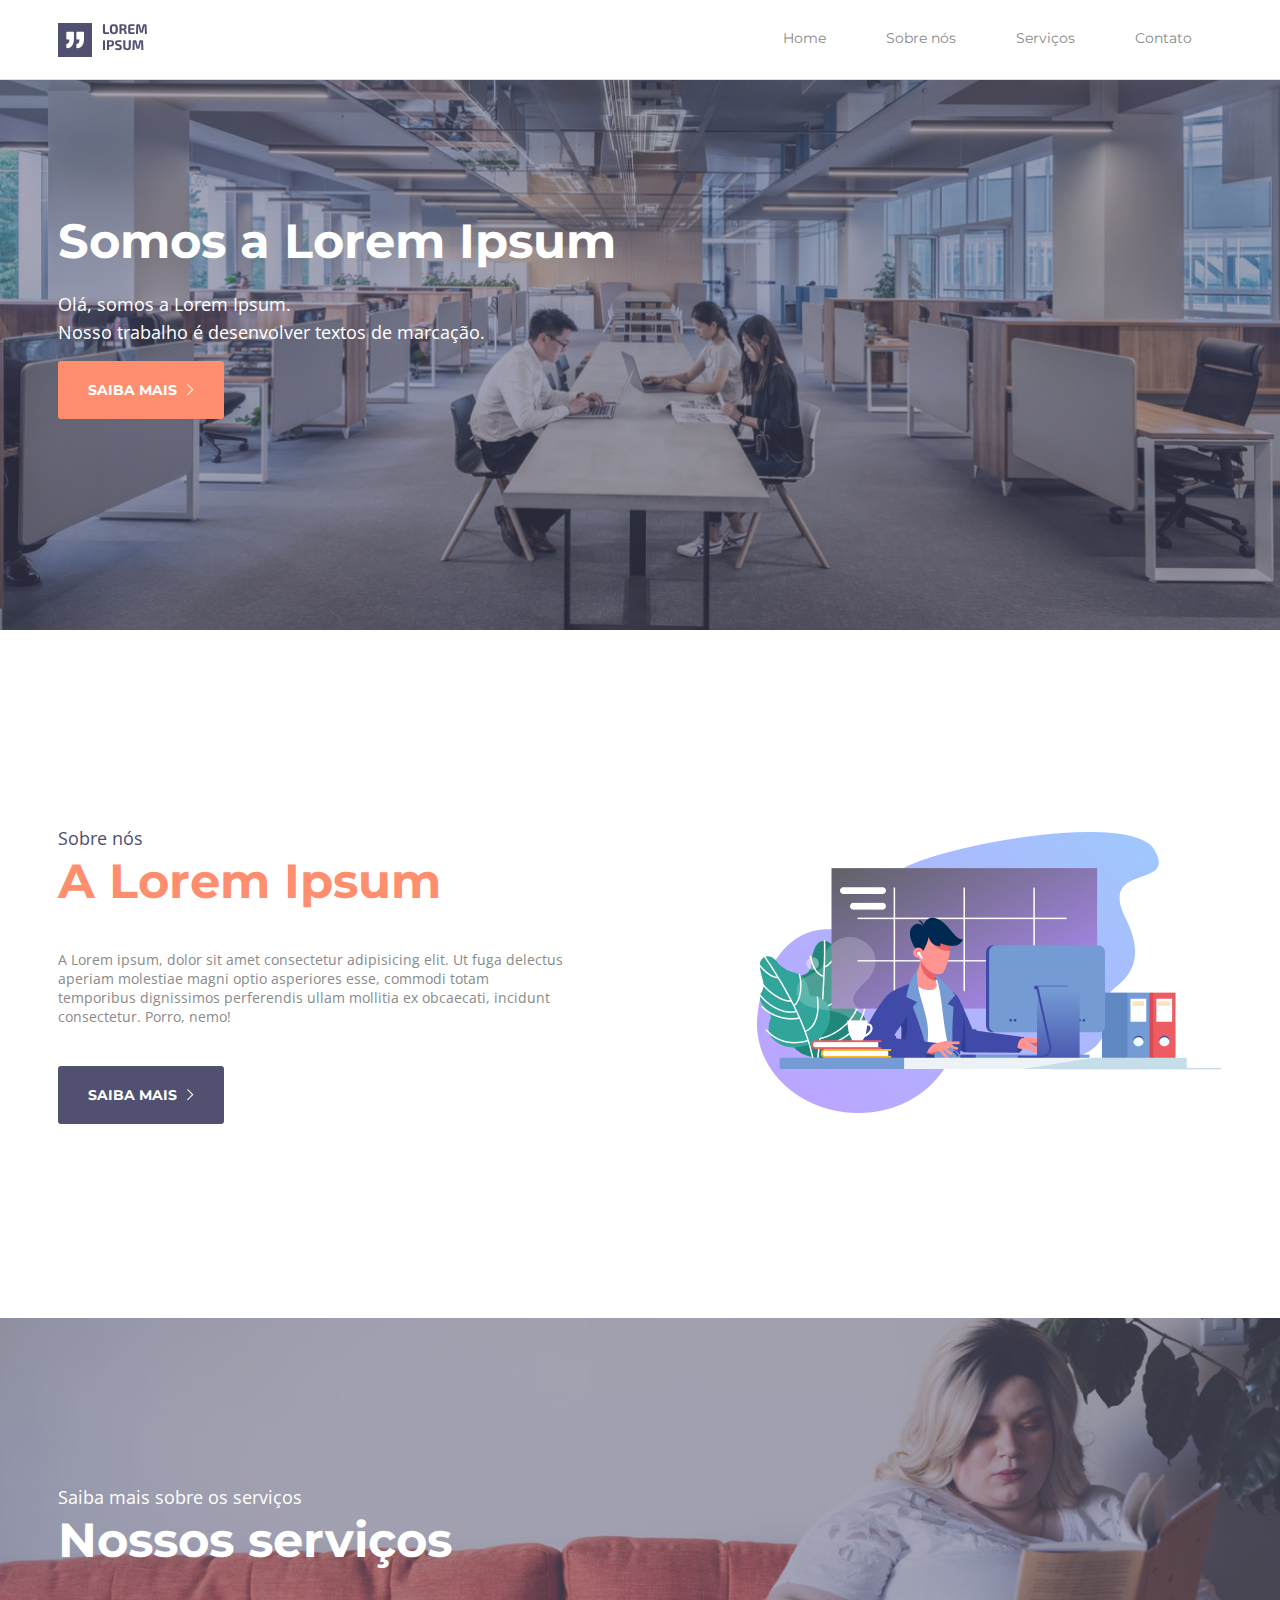
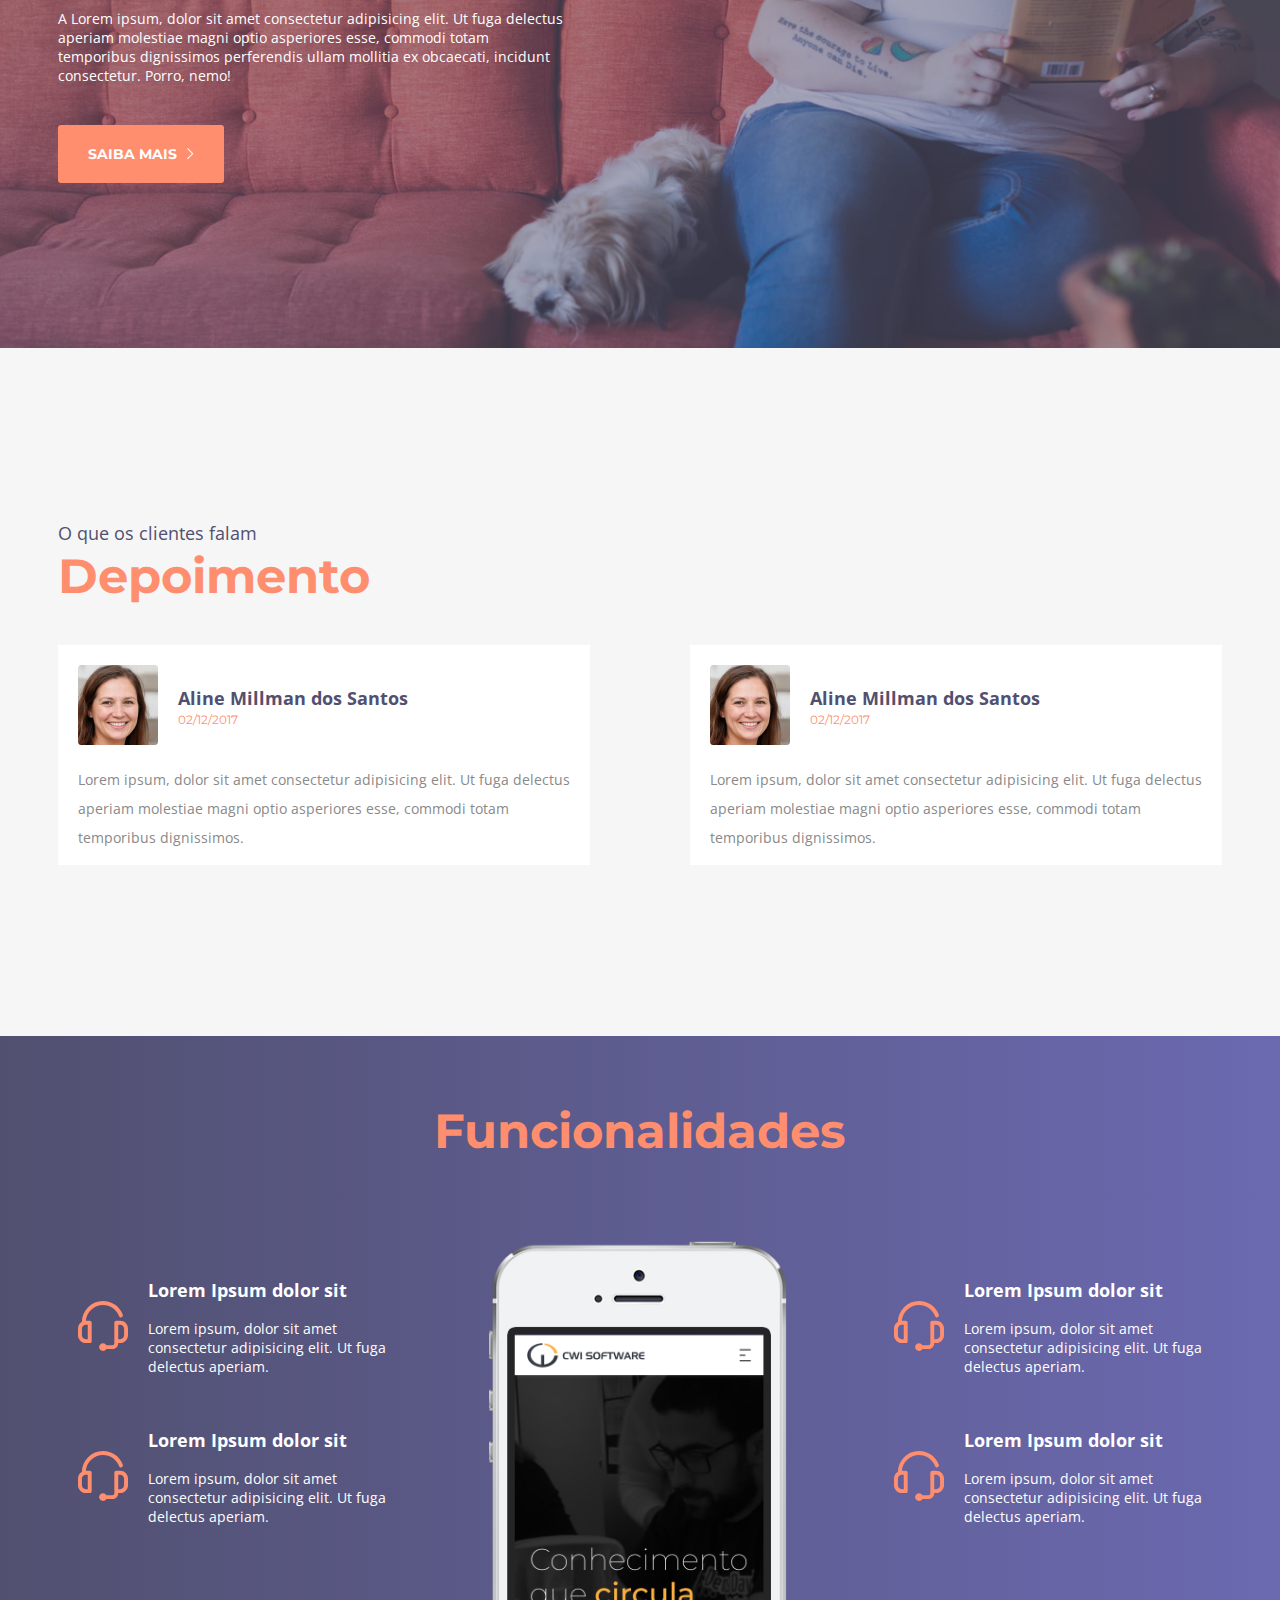
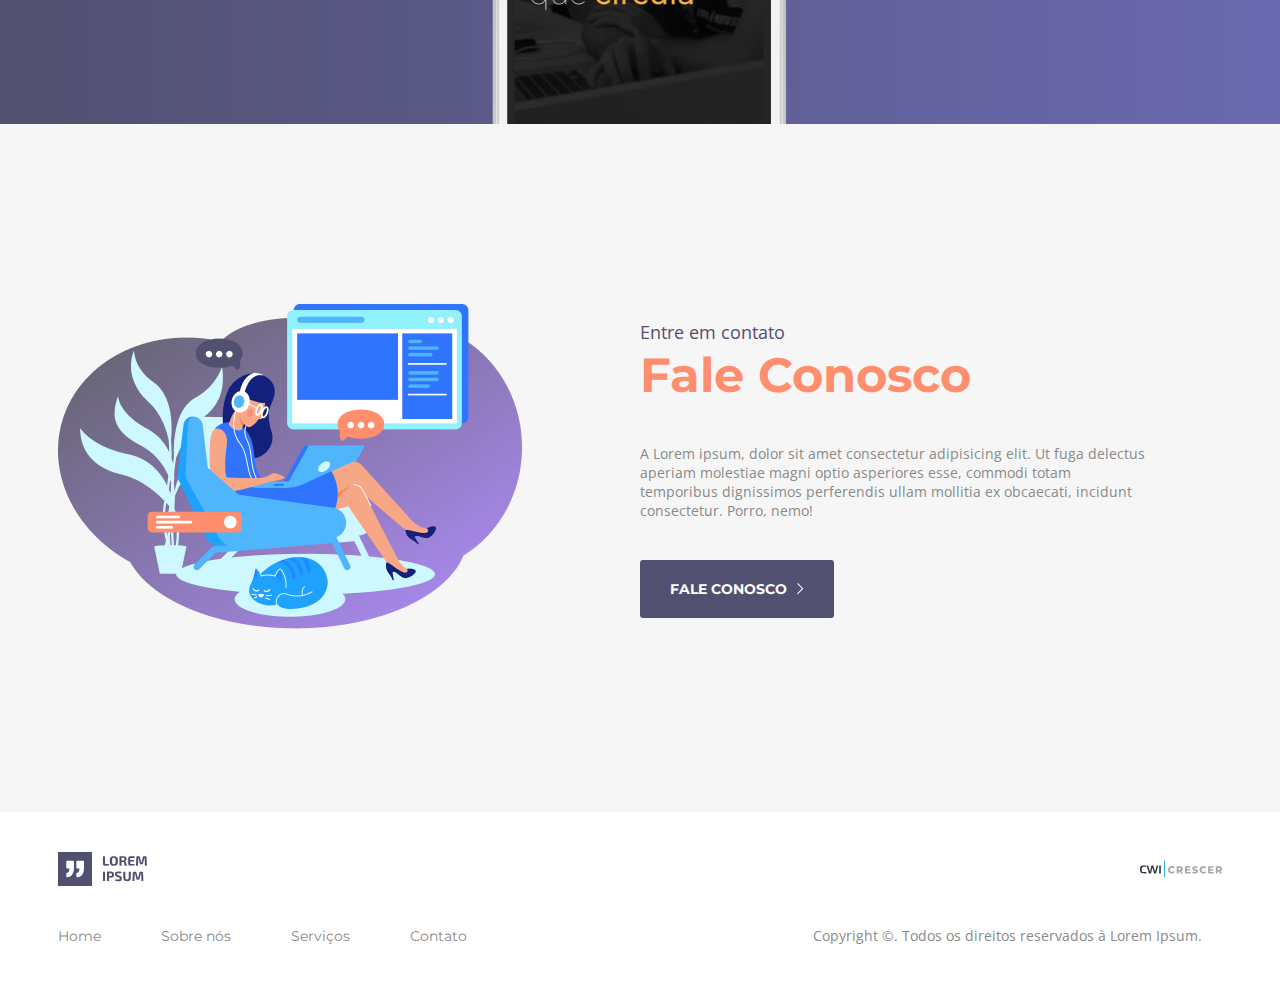
<file: index.html>
<!DOCTYPE html>
<html lang="pt-BR">

<head>
    <meta charset="UTF-8">
    <meta http-equiv="X-UA-Compatible" content="IE=edge">
    <meta name="viewport" content="width=device-width, initial-scale=1.0">
    <link href="https://fonts.googleapis.com/css2?family=Montserrat:wght@400;700&family=Open+Sans&display=swap"
        rel="stylesheet">
    <link rel="stylesheet" href="./assets/css/common/style.css">
    <link rel="stylesheet" href="./assets/css/common/header.css">
    <link rel="stylesheet" href="./assets/css/common/footer.css">
    <title>Lorem Ipsum</title>
</head>

<body>
    <header>
        <div class="container container-header">
            <div class="container-logo">
                <a href="./index.html">
                    <div class="caixa-vector">
                        <img src="../assets/img/vector.svg" alt="vector">
                    </div>
                </a>

                <a class="lorem-ipsum-link" href="./index.html">
                    <img class="lorem-ipsum" src="../assets/img/lorem-ipsum.svg" alt="">    
                </a>
            </div>


            <input type="checkbox" id="button-control" class="button-control-input">
            <ul class="menu">
                <li class="menu-item">
                    <a href="./index.html">Home</a>
                </li>
                <li class="menu-item">
                    <a href="./sobre/index.html">Sobre nós</a>
                </li>
                <li class="menu-item">
                    <a href="./">Serviços</a>
                </li>
                <li class="menu-item">
                    <a href="./contato/index.html">Contato</a>
                </li>
            </ul>

            <label class="button-mobile" for="button-control">
                <img class="abrir-menu" src="./assets/img/hamburguer.svg" alt="abrir menu">
                <img class="fechar-menu" src="./assets/img/x-solid.svg" alt="fechar menu">
            </label>
        </div>
    </header>

    <main>
        <section>
            <div class="container-home">
                <img class="img-home" src="./assets/img/fundo-home-1.jpg" alt="escritorio">

                <div class="sobrepor-img">
                    <div class="container">
                        <h1 class="titulo-home titulo-inicial nosso-time-titulo">Somos a Lorem Ipsum</h1>
                        <p class="subtitulo-home">
                            Olá, somos a Lorem Ipsum. <br>
                            Nosso trabalho é desenvolver textos de marcação.
                        </p>
                        <button class="botao botao-laranja">
                            <a class="botao-link" href="./sobre/index.html">
                                SAIBA MAIS
                                <img class="arrow-botao" src="./assets/img/arrow.svg" alt="enviar">
                            </a>
                        </button>
                    </div>
                </div>
            </div>
        </section>

        <section>
            <div class="container container-info">
                <div>
                    <p class="subtitulo-home texto-roxo margin-0 subtitulo-illustration">
                        Sobre nós
                    </p>
                    <h1 class="titulo-home texto-laranja margin-bottom-40 font-size-32">A Lorem Ipsum</h1>
                    <p class="texto-home texto-cinza margin-bottom-40">
                        A Lorem ipsum, dolor sit amet consectetur adipisicing elit. Ut fuga delectus <br>
                        aperiam molestiae magni optio asperiores esse, commodi totam <br>
                        temporibus dignissimos perferendis ullam mollitia ex
                        obcaecati, incidunt <br> consectetur. Porro, nemo!
                    </p>
                    <button class="botao botao-roxo">
                        <a class="botao-link" href="./sobre/index.html">
                            SAIBA MAIS
                            <img class="arrow-botao" src="./assets/img/arrow.svg" alt="enviar">
                        </a>
                    </button>
                </div>

                <div class="container-illustration">
                    <img class="img-mobile" src="./assets/img/illustration-1.png" alt="trabalho no computador">
                </div>
            </div>
        </section>

        <section>
            <div class="container-home ovelay">
                <img class="img-home" src="./assets/img/fundo-home-2.png" alt="escritorio">

                <div class="sobrepor-img">
                    <div class="container">
                        <p class="subtitulo-home margin-0 subtitulo-illustration">
                            Saiba mais sobre os serviços
                        </p>
                        <h1 class="titulo-home margin-bottom-40 font-size-32">Nossos serviços</h1>
                        <p class="texto-home margin-bottom-40">
                            A Lorem ipsum, dolor sit amet consectetur adipisicing elit. Ut fuga delectus <br>
                            aperiam molestiae magni optio asperiores esse, commodi totam <br>
                            temporibus dignissimos perferendis ullam mollitia ex
                            obcaecati, incidunt <br> consectetur. Porro, nemo!
                        </p>
                        <button class="botao botao-laranja">
                            <a class="botao-link" href="./sobre/index.html">
                                SAIBA MAIS
                                <img class="arrow-botao" src="./assets/img/arrow.svg" alt="enviar">
                            </a>
                        </button>
                    </div>
                </div>
            </div>
            </div>
        </section>

        <section>
            <div class="container-depoimentos background-cinza">
                <div class="container">
                    <div class="container-titulo-depoimentos">
                        <p class="subtitulo-home texto-roxo margin-0 subtitulo-depoimentos">O que os clientes falam</p>
                        <h2 class="titulo-home texto-laranja margin-bottom-40 font-size-32 titulo-depoimentos">
                            Depoimento</h2>
                    </div>

                    <div class="container-cards">
                        <div class="card">
                            <div class="container-perfil">
                                <img class="foto-de-perfil" src="./assets/img/perfil-1.jpg" alt="foto de perfil">
                                <div class="container-infos">
                                    <p class="subtitulo-home texto-roxo nome margin-0 nome-depoimento">Aline Millman dos
                                        Santos</p>
                                    <p class="data texto-laranja">02/12/2017</p>
                                </div>
                            </div>
                            <p class="texto-home texto-cinza depoimento">
                                Lorem ipsum, dolor sit amet consectetur adipisicing elit. Ut fuga delectus <br> aperiam
                                molestiae
                                magni optio asperiores esse, commodi totam <br> temporibus dignissimos.
                            </p>
                        </div>

                        <div class="card">
                            <div class="container-perfil">
                                <img class="foto-de-perfil" src="./assets/img/perfil-1.jpg" alt="foto de perfil">
                                <div class="container-infos">
                                    <p class="subtitulo-home texto-roxo nome margin-0 nome-depoimento">Aline Millman dos
                                        Santos</p>
                                    <p class="data texto-laranja">02/12/2017</p>
                                </div>
                            </div>
                            <p class="texto-home texto-cinza depoimento">
                                Lorem ipsum, dolor sit amet consectetur adipisicing elit. Ut fuga delectus <br>
                                aperiam
                                molestiae magni optio asperiores esse, commodi totam <br> temporibus dignissimos.
                            </p>
                        </div>
                    </div>
                </div>
        </section>

        <section>
            <div class="container-funcionalidades">
                <div class="container-telefone-funcionalidades">
                    <img class="telefone-funcionalidades" src="./assets/img/telefone.png" alt="telefone">
                </div>

                <div class="container">
                    <div class="container-titulo-funcionalidades">
                        <h1 class="titulo-home texto-laranja margin-0 font-size-32 titulo-funcionalidades">
                            Funcionalidades</h1>
                    </div>

                    <div class="container-card-funcionalidades">
                        <div class="container-card-funcionalidades-item">
                            <img src="./assets/img/icon-fone.svg" alt="fone de ouvido">

                            <div class="container-textos">
                                <p class="subtitulo-home bold subtitulo-funcionalidades">Lorem Ipsum dolor sit</p>
                                <p class="texto-home">
                                    Lorem ipsum, dolor sit amet <br>
                                    consectetur adipisicing elit. Ut fuga <br>
                                    delectus aperiam.
                                </p>
                            </div>
                        </div>
                        <div class="container-card-funcionalidades-item">
                            <img src="./assets/img/icon-fone.svg" alt="fone de ouvido">

                            <div class="container-textos">
                                <p class="subtitulo-home bold subtitulo-funcionalidades">Lorem Ipsum dolor sit</p>
                                <p class="texto-home">
                                    Lorem ipsum, dolor sit amet <br>
                                    consectetur adipisicing elit. Ut fuga <br>
                                    delectus aperiam.
                                </p>
                            </div>
                        </div>
                    </div>

                    <div class="container-card-funcionalidades">
                        <div class="container-card-funcionalidades-item">
                            <img src="./assets/img/icon-fone.svg" alt="fone de ouvido">

                            <div class="container-textos">
                                <p class="subtitulo-home bold subtitulo-funcionalidades">Lorem Ipsum dolor sit</p>
                                <p class="texto-home">
                                    Lorem ipsum, dolor sit amet <br>
                                    consectetur adipisicing elit. Ut fuga <br>
                                    delectus aperiam.
                                </p>
                            </div>
                        </div>
                        <div class="container-card-funcionalidades-item">
                            <img src="./assets/img/icon-fone.svg" alt="fone de ouvido">

                            <div class="container-textos">
                                <p class="subtitulo-home bold subtitulo-funcionalidades">Lorem Ipsum dolor sit</p>
                                <p class="texto-home">
                                    Lorem ipsum, dolor sit amet <br>
                                    consectetur adipisicing elit. Ut fuga <br>
                                    delectus aperiam.
                                </p>
                            </div>
                        </div>
                    </div>
                </div>
            </div>
        </section>

        <section>
            <div class="background-cinza">
                <div class="container container-grid">
                    <div class="container-illustration">
                        <img class="img-mobile" src="./assets/img/illustration-2.png" alt="trabalho no computador">
                    </div>

                    <div>
                        <p class="subtitulo-home texto-roxo margin-0 subtitulo-home-contato">
                            Entre em contato
                        </p>
                        <h1 class="titulo-home texto-laranja margin-bottom-40 font-size-32 titulo-home-funcionalidades">
                            Fale Conosco</h1>
                        <p class="texto-home texto-cinza margin-bottom-40">
                            A Lorem ipsum, dolor sit amet consectetur adipisicing elit. Ut fuga delectus <br>
                            aperiam molestiae magni optio asperiores esse, commodi totam <br>
                            temporibus dignissimos perferendis ullam mollitia ex
                            obcaecati, incidunt <br> consectetur. Porro, nemo!
                        </p>
                        <button class="botao botao-roxo">
                            <a class="botao-link" href="./contato/index.html">
                                FALE CONOSCO
                                <img class="arrow-botao" src="./assets/img/arrow.svg" alt="enviar">
                            </a>
                        </button>
                    </div>
                </div>
            </div>
        </section>
    </main>
    <footer>
        <div class="container container-footer">
            <div class="cabecalho-footer">
                <div class="container-logo">
                    <div class="caixa-vector">
                        <img src="./assets/img/vector.svg" alt="vector">
                    </div>

                    <img class="lorem-ipsum" src="./assets/img/lorem-ipsum.svg" alt="">
                </div>

                <img class="logo-cwi" src="./assets/img/logo-crescer.svg" alt="logo do crescer">
            </div>

            <div class="navegacao-footer">
                <ul class="menu menu-footer">
                    <li class="menu-item menu-item-footer">
                        <a href="./index.html">Home</a>
                    </li>
                    <li class="menu-item menu-item-footer">
                        <a href="./sobre/index.html">Sobre nós</a>
                    </li>
                    <li class="menu-item menu-item-footer">
                        <a href="./">Serviços</a>
                    </li>
                    <li class="menu-item menu-item-footer">
                        <a href="./contato/index.html">Contato</a>
                    </li>
                </ul>

                <p class="texto-home texto-cinza copyright">Copyright ©. Todos os direitos reservados à Lorem Ipsum.</p>
            </div>
        </div>
    </footer>
</body>

</html>
</file>
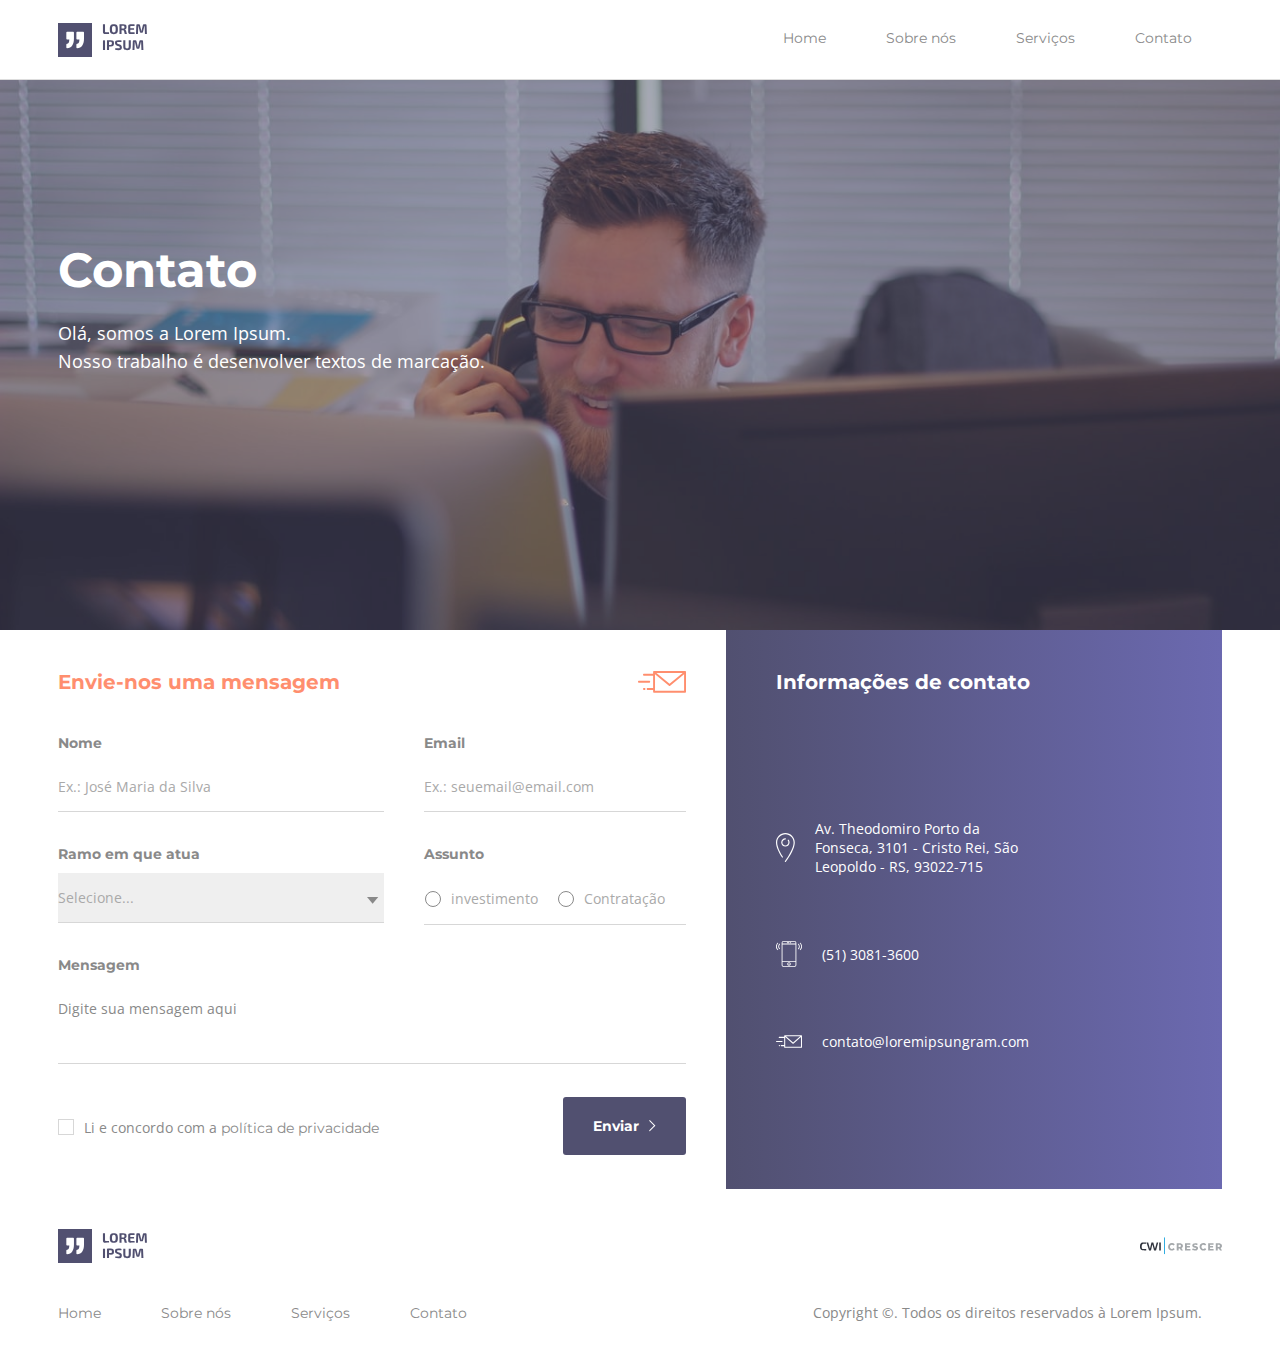
<file: contato/index.html>
<!DOCTYPE html>
<html lang="pt-BR">

<head>
    <meta charset="UTF-8">
    <meta http-equiv="X-UA-Compatible" content="IE=edge">
    <meta name="viewport" content="width=device-width, initial-scale=1.0">
    <link href="https://fonts.googleapis.com/css2?family=Montserrat:wght@400;700&family=Open+Sans&display=swap"
        rel="stylesheet">
    <link rel="stylesheet" href="../assets/css/common/style.css">
    <link rel="stylesheet" href="../assets/css/common/header.css">
    <link rel="stylesheet" href="../assets/css/common/footer.css">
    <link rel="stylesheet" href="../assets/css/contact/contact.css">
    <title>Entre em contato!</title>
</head>

<body>
    <header>
        <div class="container container-header">
            <div class="container-logo">
                <a href="../index.html">
                    <div class="caixa-vector">
                        <img src="../assets/img/vector.svg" alt="vector">
                    </div>
                </a>

                <a class="lorem-ipsum-link" href="../index.html">
                    <img class="lorem-ipsum" src="../assets/img/lorem-ipsum.svg" alt="">    
                </a>
            </div>


            <input type="checkbox" id="button-control" class="button-control-input">
            <ul class="menu">
                <li class="menu-item">
                    <a href="../index.html">Home</a>
                </li>
                <li class="menu-item">
                    <a href="../sobre/index.html">Sobre nós</a>
                </li>
                <li class="menu-item">
                    <a href="./">Serviços</a>
                </li>
                <li class="menu-item">
                    <a href="../contato/index.html">Contato</a>
                </li>
            </ul>

            <label class="button-mobile" for="button-control">
                <img class="abrir-menu" src="../assets/img/hamburguer.svg" alt="abrir menu">
                <img class="fechar-menu" src="../assets/img/x-solid.svg" alt="fechar menu">
            </label>
        </div>
    </header>

    <main>
        <section>
            <div class="container-home ovelay">
                <img class="img-home" src="../assets/img/fundo-contato.jpg" alt="conversando no telefone">

                <div class="sobrepor-img">
                    <div class="container">
                        <h1 class="titulo-home">Contato</h1>
                        <p class="subtitulo-home">
                            Olá, somos a Lorem Ipsum. <br>
                            Nosso trabalho é desenvolver textos de marcação.
                        </p>
                    </div>
                </div>
            </div>
        </section>

        <section>
                <div class="container container-formulario">
                    <form class="formulario" action="./processa-dados" method="post">
                        <div class="form-envie-mensagem">
                            <p class="subtitulo-form texto-laranja">Envie-nos uma mensagem</p>
                            <img src="../assets/img/envelop.svg" alt="envelope">
                        </div>

                        <div class="form-grid">
                            <div class="input-item input-nome">
                                <label class="label-form" for="nome">Nome</label>
                                <input class="input-form texto-cinza" type="text" placeholder="Ex.: José Maria da Silva" id="nome">
                            </div>
                            <div class="input-item input-email">
                                <label class="label-form" for="email">Email</label>
                                <input class="input-form" type="email" placeholder="Ex.: seuemail@email.com" id="email">
                            </div>
                            <div class="input-item input-item-select">
                                <label class="label-form" for="ramo">Ramo em que atua</label>
                                <select class="select-form" name="ramo" id="ramo">
                                    <option selected disabled>Selecione...</option>
                                    <option value="DV">Desenvolvedor</option>
                                    <option value="EG">Engenharia</option>
                                    <option value="RH">Recursos Humanos</option>
                                </select>

                                <img class="polygon" src="../assets/img/polygon.svg">
                            </div>
                            <div class="input-item">
                                <label class="label-form" for="Assunto">Assunto</label>
                                <div class="container-ratio">
                                    <input class="input-radio" type="radio" name="assunto" id="investimento">
                                    <label class="label-form-radio" for="investimento">investimento</label>

                                    <input class="input-radio" type="radio" name="assunto" id="contratacao">
                                    <label class="label-form-radio" for="contratacao">Contratação</label>
                                </div>
                            </div>
                            <div class="input-item mensagem-grid">
                                <label class="label-form" for="mensagem">Mensagem</label>
                                <textarea class="textarea-form" name="mensagem" id="mensagem" cols="30" rows="10" maxlength="200"
                                    placeholder="Digite sua mensagem aqui"></textarea>
                            </div>
                            <div class="input-item input-item-checkbox">
                                <input class="input-checkbox" type="checkbox">
                                <label class="input-checkbox-label"></label>
                                <p class="texto-home texto-cinza texto-contato">Li e concordo com a <span
                                        class="politica-privacidade">política de privacidade</span></p>
                            </div>
                            <div class="input-item input-item-botao">
                                <button class="botao botao-roxo">
                                    <a class="botao-link" href="../index.html">
                                        Enviar
                                        <img class="arrow-botao" src="../assets/img/arrow.svg" alt="botao de enviar">
                                    </a>
                                </button>
                            </div>
                        </div>
                    </form>

                    <div class="container-informacoes-contato">
                        <div class="container-contatos-infos margin-left-50">
                            <h2 class="subtitulo-contato">Informações de contato</h2>
    
                            <div class="informacoes-contato">
                                <div class="contato">
                                    <img class="img-contato" src="../assets/img/localizacao.svg" alt="localizacao">
                                    <p class="texto-home">Av. Theodomiro Porto da <br> Fonseca, 3101 - Cristo Rei, São <br> Leopoldo -
                                        RS, 93022-715</p>
                                </div>
                                <div class="contato">
                                    <img class="img-contato" src="../assets/img/telefone.svg" alt="telefone">
                                    <p class="texto-home"> (51) 3081-3600</p>
                                </div>
                                <div class="contato">
                                    <img class="img-contato" src="../assets/img/email.svg" alt="email">
                                    <p class="texto-home">contato@loremipsungram.com</p>
                                </div>
                            </div>
                        </div>
                    </div>
                </div>
        </section>
    </main>

    <footer>
        <div class="container container-footer">
            <div class="cabecalho-footer">
                <div class="container-logo">
                    <div class="caixa-vector">
                        <img src="../assets/img/vector.svg" alt="vector">
                    </div>

                    <img class="lorem-ipsum" src="../assets/img/lorem-ipsum.svg" alt="">
                </div>

                <img class="logo-cwi" src="../assets/img/logo-crescer.svg" alt="logo do crescer">
            </div>

            <div class="navegacao-footer">
                <ul class="menu menu-footer">
                    <li class="menu-item menu-item-footer">
                        <a href="../index.html">Home</a>
                    </li>
                    <li class="menu-item menu-item-footer">
                        <a href="../sobre/index.html">Sobre nós</a>
                    </li>
                    <li class="menu-item menu-item-footer">
                        <a href="./">Serviços</a>
                    </li>
                    <li class="menu-item menu-item-footer">
                        <a href="../contato/index.html">Contato</a>
                    </li>
                </ul>

                <p class="texto-home texto-cinza copyright">Copyright ©. Todos os direitos reservados à Lorem Ipsum.</p>
            </div>
        </div>
    </footer>
</body>

</html>
</file>
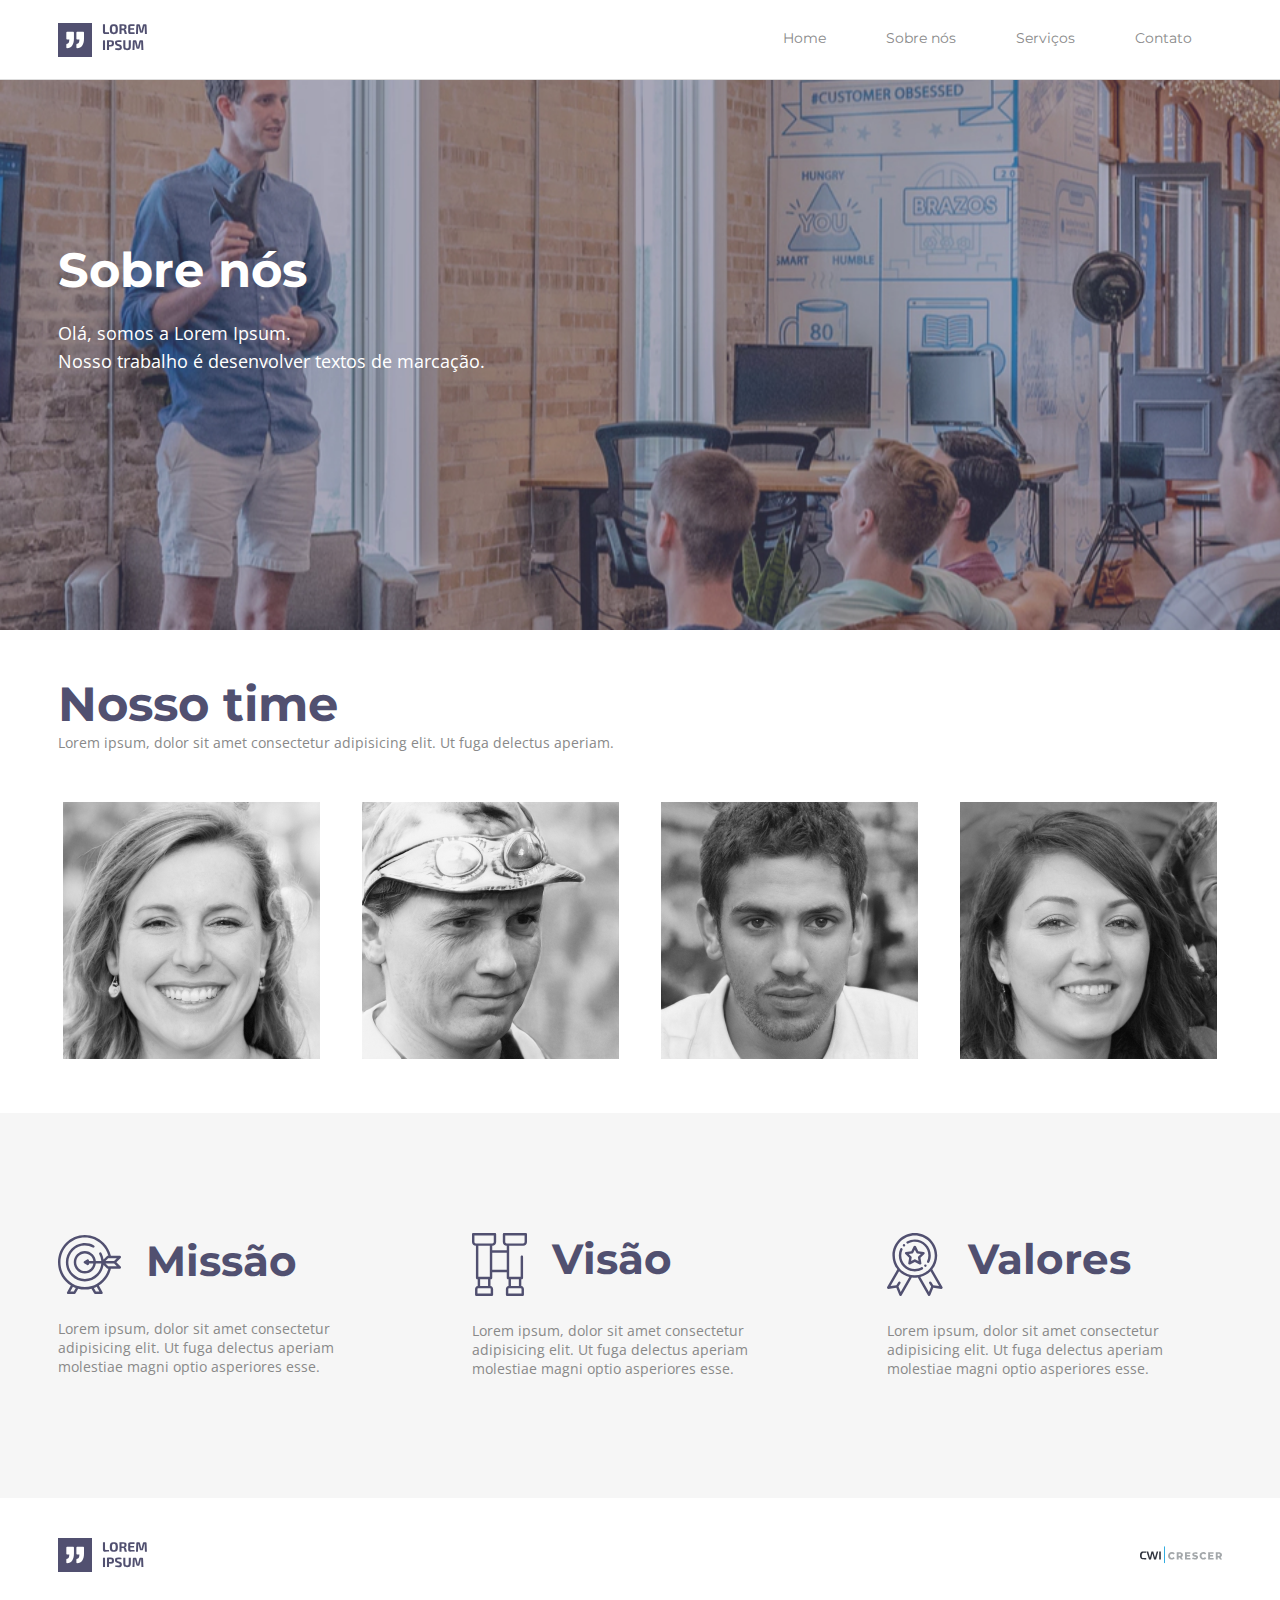
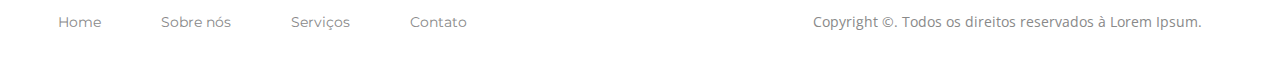
<file: sobre/index.html>
<!DOCTYPE html>
<html lang="pt-BR">

<head>
    <meta charset="UTF-8">
    <meta http-equiv="X-UA-Compatible" content="IE=edge">
    <meta name="viewport" content="width=device-width, initial-scale=1.0">
    <link href="https://fonts.googleapis.com/css2?family=Montserrat:wght@400;700&family=Open+Sans&display=swap"
        rel="stylesheet">
    <link rel="stylesheet" href="../assets/css/common/style.css">
    <link rel="stylesheet" href="../assets/css/common/header.css">
    <link rel="stylesheet" href="../assets/css/common/footer.css">
    <link rel="stylesheet" href="../assets/css/about/about.css">
    <title>Conheça nossa história!</title>
</head>

<body>
    <header>
        <div class="container container-header">
            <div class="container-logo">
                <a href="../index.html">
                    <div class="caixa-vector">
                        <img src="../assets/img/vector.svg" alt="vector">
                    </div>
                </a>

                <a class="lorem-ipsum-link" href="../index.html">
                    <img class="lorem-ipsum" src="../assets/img/lorem-ipsum.svg" alt="">    
                </a>
            </div>


            <input type="checkbox" id="button-control" class="button-control-input">
            <ul class="menu">
                <li class="menu-item">
                    <a href="../index.html">Home</a>
                </li>
                <li class="menu-item">
                    <a href="../sobre/index.html">Sobre nós</a>
                </li>
                <li class="menu-item">
                    <a href="./">Serviços</a>
                </li>
                <li class="menu-item">
                    <a href="../contato/index.html">Contato</a>
                </li>
            </ul>

            <label class="button-mobile" for="button-control">
                <img class="abrir-menu" src="../assets/img/hamburguer.svg" alt="abrir menu">
                <img class="fechar-menu" src="../assets/img/x-solid.svg" alt="fechar menu">
            </label>
        </div>
    </header>

    <main>
        <section>
            <div class="container-home">
                <img class="img-home" src="../assets/img/fundo-about-1.jpg" alt="apresentacao">

                <div class="sobrepor-img">
                    <div class="container">
                        <h1 class="titulo-home">Sobre nós</h1>
                        <p class="subtitulo-home">
                            Olá, somos a Lorem Ipsum. <br>
                            Nosso trabalho é desenvolver textos de marcação.
                        </p>
                    </div>
                </div>
            </div>
        </section>

        <section>
            <div class="container-nosso-time container">
                <div class="nosso-time">
                    <h1 class="titulo-home texto-roxo margin-0 nosso-time-titulo">Nosso time</h1>
                    <p class="texto-home texto-cinza">
                        Lorem ipsum, dolor sit amet consectetur adipisicing elit. Ut fuga delectus aperiam.
                    </p>
                </div>

                <div class="container-cards-about">
                    <div class="card-about">
                        <img class="img-card img-card-about" src="../assets/img/card-1-about.jpg" alt="contribuidor">

                        <div class="container-descricao-contribuidor">
                            <p class="nome-contribuidor">Ellen da Silva</p>
                            <p class="descricao-contribuidor">Lorem ipsum, dolor sit amet consectetur adipisicing elit.
                                Ut
                                fuga delectus aperiam.</p>
                        </div>
                    </div>
                    <div class="card-about">
                        <img class="img-card img-card-about" src="../assets/img/card-2-about.jpg" alt="contribuidor">

                        <div class="container-descricao-contribuidor">
                            <p class="nome-contribuidor">Clair da Silva</p>
                            <p class="descricao-contribuidor">Lorem ipsum, dolor sit amet consectetur adipisicing elit.
                                Ut
                                fuga delectus aperiam.</p>
                        </div>
                    </div>
                    <div class="card-about">
                        <img class="img-card img-card-about" src="../assets/img/card-3-about.jpg" alt="contribuidor">

                        <div class="container-descricao-contribuidor">
                            <p class="nome-contribuidor">Jô da Silva</p>
                            <p class="descricao-contribuidor">Lorem ipsum, dolor sit amet consectetur adipisicing elit.
                                Ut
                                fuga delectus aperiam.</p>
                        </div>
                    </div>
                    <div class="card-about">
                        <img class="img-card img-card-about" src="../assets/img/card-4-about.jpg" alt="contribuidor">

                        <div class="container-descricao-contribuidor">
                            <p class="nome-contribuidor">Emily da Silva</p>
                            <p class="descricao-contribuidor">Lorem ipsum, dolor sit amet consectetur adipisicing elit.
                                Ut
                                fuga delectus aperiam.</p>
                        </div>
                    </div>
                </div>
            </div>
        </section>

        <section>
            <div class="background-cinza">
                <div class="container">
                    <div class="container-valores-itens">
                        <div class="container-valores-item">
                            <div class="descricao-valores">
                                <img src="../assets/img/missao.svg" alt="alvo">
                                <h2 class="valores">Missão</h2>
                            </div>
                            <p class="texto-home texto-cinza">Lorem ipsum, dolor sit amet consectetur adipisicing elit. Ut fuga delectus
                                aperiam molestiae magni optio asperiores esse.</p>
                        </div>
                        <div class="container-valores-item">
                            <div class="descricao-valores">
                                <img src="../assets/img/visao.svg" alt="binoculos">
                                <h2 class="valores">Visão</h2>
                            </div>
                            <p class="texto-home texto-cinza">Lorem ipsum, dolor sit amet consectetur adipisicing elit. Ut fuga delectus
                                aperiam molestiae magni optio asperiores esse.</p>
                        </div>
                        <div class="container-valores-item">
                            <div class="descricao-valores">
                                <img src="../assets/img/valores.svg" alt="alvo">
                                <h2 class="valores">Valores</h2>
                            </div>
                            <p class="texto-home texto-cinza">Lorem ipsum, dolor sit amet consectetur adipisicing elit. Ut fuga delectus
                                aperiam molestiae magni optio asperiores esse.</p>
                        </div>
                    </div>
                </div>
            </div>
        </section>
    </main>
    <footer>
        <div class="container container-footer">
            <div class="cabecalho-footer">
                <div class="container-logo">
                    <div class="caixa-vector">
                        <img src="../assets/img/vector.svg" alt="vector">
                    </div>

                    <img class="lorem-ipsum" src="../assets/img/lorem-ipsum.svg" alt="">
                </div>

                <img class="logo-cwi" src="../assets/img/logo-crescer.svg" alt="logo do crescer">
            </div>

            <div class="navegacao-footer">
                <ul class="menu menu-footer">
                    <li class="menu-item menu-item-footer">
                        <a href="../index.html">Home</a>
                    </li>
                    <li class="menu-item menu-item-footer">
                        <a href="../sobre/index.html">Sobre nós</a>
                    </li>
                    <li class="menu-item menu-item-footer">
                        <a href="./">Serviços</a>
                    </li>
                    <li class="menu-item menu-item-footer">
                        <a href="../contato/index.html">Contato</a>
                    </li>
                </ul>

                <p class="texto-home texto-cinza copyright">Copyright ©. Todos os direitos reservados à Lorem Ipsum.</p>
            </div>
        </div>
    </footer>
</body>

</html>
</file>
<file: assets/css/common/style.css>
* {
    box-sizing: border-box;
    margin: 0;
    padding: 0;
    font-family: 'Montserrat', sans-serif;
}

body {
    min-height: 100vh;
}

.container {
    margin: 0 auto;
    width: 91%;
    max-width: 1350px;
}

.img-home {
    width: 100%;
    max-width: 100%;
    height: 630px;
    object-fit: cover;
}

.container-home {
    position: relative;
    height: 630px;
}

.sobrepor-img {
    position: absolute;
    top: 0;
    left: 0;
    width: 100%;
    height: 100%;
    display: flex;
    align-items: center;
}

.ovelay::before {
    content: "";
    position: absolute;
    left: 0;
    top: 0;
    width: 100%;
    height: 100%;
    background-color: #515070;
    opacity: 0.5;
}

.titulo-home {
    color: #fff;
    font-size: 48px;
    font-weight: 700;
    margin-bottom: 20px;
}

.subtitulo-home {
    color: #fff;
    font-size: 18px;
    font-family: 'Open Sans', sans-serif;
    margin-bottom: 15px;
    line-height: 28px;
}

.texto-home {
    font-size: 14px;
    font-family: 'Open Sans', sans-serif;
    color: #fff;
}

.texto-cinza {
    color: #898989;
}

.texto-roxo {
    color: #515070;
}

.texto-laranja {
    color: #ff8e6e;
}

.botao {
    padding: 10px 20px;
    border: none;
    border-radius: 3px;
}

.botao-link {
    color: #fff;
    text-decoration: none;
    font-size: 14px;
    font-weight: bold;
    display: flex;
    align-items: center;
    padding: 10px;
}

.botao-laranja {
    background-color: #ff8e6e;
}

.botao-roxo {
    background-color: #515070;
}

.arrow-botao {
    margin-left: 10px;
}

.container-info, 
.container-depoimentos {
    display: flex;
    justify-content: space-between;
    align-items: center;
    height: 688px;
}

.margin-0 {
    margin-bottom: 0;
}

.margin-bottom-40 {
    margin-bottom: 40px;
}

.margin-left-50 {
    margin-left: 50px;
}

.nome {
    font-size: 18px;
    font-weight: 700;
}

.data {
    font-size: 12px;
}

.background-cinza {
    background-color: #F6F6F6;
}

.container-cards {
    display: flex;
    justify-content: space-between;
    align-items: center;
}

.card {
    background-color: #fff;
    height: 220px;
}

.container-perfil {
    display: flex;
    align-items: center;
}

.foto-de-perfil {
    margin: 20px;
}

.depoimento {
    line-height: 29px;
    margin: 0 20px 20px 20px;
}

.container-funcionalidades {
    background: linear-gradient(90deg, #515070 0%, #6B69B0 100%);
    position: relative;
    height: 688px;
}

.container-telefone-funcionalidades {
    position: absolute;
    width: 100%;
    height: 100%;
    bottom: 0;
    display: flex;
    justify-content: center;
    align-items: flex-end;
}

.telefone-funcionalidades {
    max-width: 330px;
}

.container-titulo-funcionalidades {
    display: flex;
    justify-content: center;
    align-items: center;
    height: 190px;
}

.container-card-funcionalidades {
    display: flex;
    justify-content: space-between;
}

.container-card-funcionalidades-item {
    display: flex;
    margin: 0 20px;
    margin-top: 50px;
}

.container-textos {
    margin-left: 20px;
}

.bold {
    font-weight: bold;
}

.container-grid {
    display: grid;
    grid-template-columns: 1fr 1fr;
    height: 688px;
    align-items: center;
}

/* mobile */

@media (max-width: 1170px) {
    .container-cards {
        flex-direction: column;
        align-items: flex-start;
    }
    
    .card {
        width: 100%;
        margin-bottom: 40px;
    }
}

@media (max-width: 1170px) { 
    .container-info {
        flex-direction: column;
        justify-content: initial;
        height: initial;
    }

    .container-illustration {
        order: -1;
        margin: 60px 0;
    }

    .botao {
        margin-bottom: 60px;
    }

    .img-mobile {
        max-width: 450px;
        width: 100%;
    }

    .container-funcionalidades {
        height: 1320px;
    }

    .container-card-funcionalidades {
        align-items: center;
        flex-direction: column;
    }

    .container-grid {
        grid-template-columns: 1fr;
        justify-items: center;
        height: initial;
    }
}

@media (max-width: 700px) {
    .container-home {
        height: 760px;
    }

    .img-home {
        height: 760px;
    }

    .titulo-home {
        font-size: 38px;
    }

    .subtitulo-home {
        font-size: 18px;
        margin-bottom: 30px;
    }

    .titulo-inicial {
        margin-bottom: 60px;
    }

    .font-size-32 {
        font-size: 32px;
    }

    .subtitulo-illustration {
        margin-bottom: 0;
    }

    .container-depoimentos {
        height: initial;
    }

    .container-titulo-depoimentos {
        display: flex;
        flex-direction: column;
        align-items: center;
        margin-top: 70px;
    }

    .subtitulo-depoimentos {
        margin: 0;
    }

    .titulo-depoimentos {
        margin-bottom: 65px;
    }

    .container-perfil {
        flex-direction: column;
    }

    .container-infos {
        display: flex;
        flex-direction: column;
        align-items: center;
        margin-bottom: 25px;
    }

    .card {
        height: initial;
    }

    .card p {
        text-align: center;
    }

    .nome-depoimento {
        margin-bottom: 5px;
    }

    .container-titulo-funcionalidades {
        height: initial;
    }

    .titulo-funcionalidades {
        margin-bottom: 0;
        margin-top: 60px;
    }

    .subtitulo-funcionalidades {
        margin-bottom: 10px;
    }

    .subtitulo-home-contato {
        margin-bottom: 5px;
    }

    .titulo-home-funcionalidades {
        margin-bottom: 20px;
    }
}
</file>
<file: assets/css/common/header.css>
header {
    height: 80px;
    font-family: 'Montserrat', sans-serif;
    border-bottom: solid 1px #ddd;
    position: fixed;
    top: 0;
    z-index: 1;
    width: 100%;
    background: #fff;
}

.container-header {
    display: flex;
    justify-content: space-between;
    align-items: center;
    height: 100%;
}

.container-logo {
    display: flex;
    align-items: center;
}

.caixa-vector {
    width: 34px;
    height: 34px;
    background-color: #515070;
    display: flex;
    justify-content: center;
    align-items: center;
}

.lorem-ipsum {
    margin-left: 10px;
    width: 45px;
}

.menu {
    display: flex;
}

.menu-item {
    display: flex;
    margin: 0 20px;
    font-size: 14px;
    list-style: none;
}

.menu-item a {
    display: flex;
    align-items: center;
    text-decoration: none;
    color: #898989;
    padding: 10px;
    border-bottom: solid 3px transparent;
}

.menu-item a:hover {
    border-bottom: solid 3px #515070;
}


/* mobile */

.button-mobile {
    display: none;
}

.button-control-input {
    appearance: none;
}

@media (max-width: 700px) {
    .lorem-ipsum-link {
        display: none;
    }

    .button-mobile {
        display: block;
        order: -1;
        cursor: pointer;
        z-index: 1;
    }

    .container-logo {
        order: 1;
    }

    .menu {
        position: fixed;
        top: 0;
        left: 0;
        width: 60%;
        height: 100%;
        background-color: #515070;
        color: #fff;
        flex-direction: column;
        justify-content: center;
        transform: translateX(-100%);
        transition: transform 0.5s ease;
    }

    .menu-item a {
        color: #fff;
        font-size: 20px;
    }

    .fechar-menu {
        display: none;
    }

    .button-control-input:checked + .menu {
        transform: translateX(0);
    }

    .button-control-input:checked ~ label .fechar-menu {
        display: block;
        width: 20px;
    }

    .button-control-input:checked ~ label .abrir-menu {
        display: none;
    }
}
</file>
<file: assets/css/common/footer.css>
.cabecalho-footer {
    display: flex;
    justify-content: space-between;
    margin: 40px 0;
}

.navegacao-footer {
    display: flex;
    justify-content: space-between;
    margin-bottom: 40px;
}

.navegacao-footer p {
    margin-right: 20px;
}

.menu-item-footer {
    margin: 0;
    margin-right: 60px;
}

.menu-item-footer a {
    padding: 0;
    border: none;
}

.menu-item-footer a:hover {
    border: none;
}

/* mobile */

@media (max-width: 1000px) {
    .menu-footer {
        display: none;
    }

    .logo-cwi {
        display: none;
    }

    .container-footer {
        display: flex;
        justify-content: space-between;
        align-items: center;
    }

    .navegacao-footer {
        margin: 0;
    }

    .navegacao-footer p {
        margin: 0;
    }

    .copyright {
        font-size: 12px;
        width: 170px;
        height: 18px;
        overflow: hidden;
    }
}
</file>
<file: assets/css/contact/contact.css>
.container-formulario {
    display: flex;
}

.formulario {
    flex-grow: 1;
    margin-right: 40px;
}

.form-envie-mensagem {
    display: flex;
    justify-content: space-between;
    align-items: center;
    margin: 40px 0;
}

.subtitulo-form {
    font-size: 20px;
    font-weight: bold;
}

.form-grid {
    display: grid;
    grid-template-columns: 1fr 1fr;
    grid-template-rows: 1fr 1fr 1fr 1fr;
    column-gap: 40px;
    margin-bottom: 35px;
    height: 420px;
}

.mensagem-grid {
    grid-column: span 2;
}

.input-item {
    display: flex;
    flex-direction: column;
}

.label-form {
    font-size: 14px;
    font-weight: 700;
    color: #898989;
    margin-bottom: 10px;
}

.input-form,
.textarea-form,
.select-form {
    padding: 15px 0;
    border: none;
    border-bottom: solid 1px #D7D7D7;
}

.input-form:focus-visible,
.textarea-form:focus-visible,
.select-form:focus-visible {
    outline: none;
}

input,
textarea,
select,
.label-form-radio {
    font-size: 14px;
    margin-bottom: 33px;
    color: #898989;
    font-family: 'Open Sans', sans-serif;
}

input::placeholder,
select,
.label-form-radio {
    color: #A9A9A9;
}

.input-item-select {
    position: relative;
    justify-content: center;
}

.select-form {
    appearance: none;
    cursor: pointer;
}

.polygon {
    width: 12px;
    position: absolute;
    right: 5px;
    cursor: pointer;
    pointer-events: none;
}


.textarea-form {
    height: 80px;
    resize: none;
}

textarea::placeholder {
    color: #898989;
}

.container-ratio {
    padding: 1px;
    display: flex;
    border-bottom: solid 1px #D7D7D7;
    align-items: center;
    height: 52px;
}

.label-form-radio {
    margin: 0;
    margin-right: 20px;
    margin-left: 10px;
    cursor: pointer;
}

.input-radio {
    margin: 0;
    appearance: none;
    width: 16px;
    height: 16px;
    border-radius: 50%;
    cursor: pointer;
    background-color: #fff;
    border: solid 1px #898989;
}

.input-radio:checked {
    background-color: #fff;
    width: 13px;
    height: 13px;
    border: solid 4px #515070;
    padding: 4px;
}

.input-item-checkbox {
    position: relative;
    flex-direction: initial;
    align-items: center;
    height: 60px;
}

.input-checkbox {
    margin: 0;
    margin-right: 10px;
    appearance: none;
    width: 16px;
    height: 16px;
    border: solid 1px #D7D7D7;
}

.texto-contato {
    width: 300px;
}

.input-checkbox-label::before {
    content: "";
    position: absolute;
    left: 6px;
    height: 2px;
    width: 9px;
    background: #898989;
    transform: rotate(-45deg);
    pointer-events: none;

    opacity: 0;
}

.input-checkbox-label::after {
    content: "";
    position: absolute;
    left: 6px;
    height: 2px;
    width: 5px;
    background: #898989;
    transform: rotate(45deg) translateY(2px);
    pointer-events: none;

    opacity: 0;
}

.input-checkbox:checked+.input-checkbox-label:before {
    opacity: 1;
}

.input-checkbox:checked+.input-checkbox-label:after {
    opacity: 1;
}

.input-item-botao {
    align-items: flex-end;
    height: 60px;
}

.container-informacoes-contato {
    background: linear-gradient(90deg, #515070 0%, #6B69B0 100%);
    max-width: 555px;
    width: 100%;
}

.subtitulo-contato {
    margin-top: 40px;
    margin-bottom: 125px;
    color: #fff;
    font-weight: 700;
    font-size: 20px;
}

.contato {
    display: flex;
    align-items: center;
    margin-bottom: 65px;
}

.img-contato {
    max-width: 26px;
    margin-right: 20px;
}

/* mobile */

@media (max-width: 1110px) {
    .container-formulario {
        flex-direction: column;
    }

    .container-informacoes-contato {
        max-width: initial;
    }
}

@media (max-width: 700px) {
    .form-grid {
        display: flex;
        flex-direction: column;
        height: initial;
    }

    .container-ratio {
        margin-bottom: 30px;
    }

    .input-nome {
        order: -3;
    }

    .input-email {
        order: -2;
    }

    .input-item-select {
        order: -1;
    }

    .input-item-botao {
        align-items: center;
    }


    .select-form {
        margin-bottom: 60px;
    }

    .polygon {
        top: 48px;
    }

    .formulario {
        margin-right: 0;
    }

    .container-formulario {
        margin: initial;
        width: initial;
        max-width: initial;
    }

    .formulario, .container-contatos-infos {
        margin: 0 auto;
        width: 91%;
        max-width: 1350px;
    }
}
</file>
<file: assets/css/about/about.css>
.container-nosso-time {
    margin-top: 45px;
}

.container-cards-about {
    display: flex;
    justify-content: space-between;
    margin: 50px 0;
    flex-wrap: wrap;
}

.card-about {
    position: relative;
    height: 100%;
    width: 257px;
    margin: 0 5px;
}

.container-descricao-contribuidor {
    position: absolute;
    bottom: 0;
    left: 0;
    color: #fff;
    margin: 10px;
    font-size: 14px;
}

.nome-contribuidor {
    font-weight: bold;
    margin-bottom: 10px;
    font-family: 'Montserrat', sans-serif;
    opacity: 0;
    transition: opacity 0.6s ease;
}

.card-about:hover .nome-contribuidor {
    opacity: 1;
}

.descricao-contribuidor {
    opacity: 0;
    transition: opacity 0.6s ease;
}

.card-about:hover .descricao-contribuidor {
    opacity: 1;
}

.card-about::before {
    content: "";
    position: absolute;
    top: 0;
    left: 0;
    width: 100%;
    height: 100%;

    background: #515070;
    opacity: 0;
    transition: opacity 0.6s ease;
}

.card-about:hover:before {
    opacity: 0.7;
}

.container-valores-itens {
    display: flex;
    justify-content: space-between;
    align-items: center;
}

.container-valores-item {
    margin: 120px 0;
    width: 335px;
}

.descricao-valores {
    display: flex;
    margin-bottom: 25px;
}

.valores {
    margin-left: 25px;
    color: #515070;
    font-size: 42px;
}

/* mobile */

@media (max-width: 1190px) {
    .card-about {
        margin-bottom: 15px;
    }

    .container-valores-itens {
        flex-direction: column;
    }

    .container-valores-item {
        margin: 60px 0;
    }
}

@media (max-width: 700px) {
    .container-cards-about {
        justify-content: center;
    }

    .img-card-about, .card-about {
        width: 100%;
        margin-right: 0;
        margin-left: 0;
    }
}
</file>
